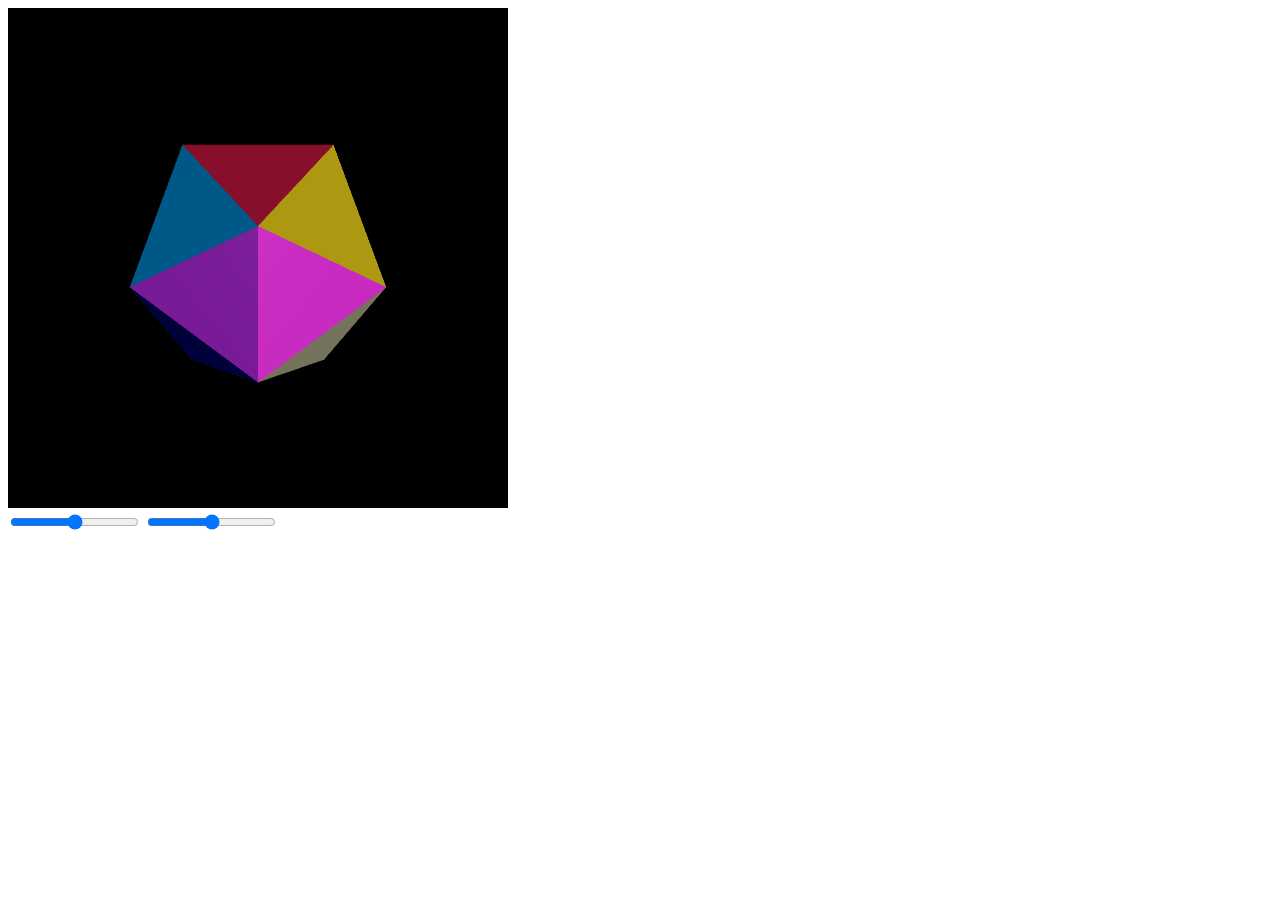
<file: LauraRoettges_HW7CompGraphics/index.html>
<!DOCTYPE html>
<html>
  <head>
    <title>WebGL cube drawn with indexed vertex list</title>
  </head>

  <body>
    <script id="vertexShader" type="not-js">
      attribute vec3 vPosition;
      attribute vec3 vNormal;
      attribute vec3 vColor;
      attribute vec2 vTexCoord;
      varying vec3 fPosition;
      varying vec3 fColor;
      varying vec3 fNormal;
      varying vec2 fTexCoord;
      uniform mat4 uMV;
      uniform mat4 uMVP;

      void main(void) {
        gl_Position = uMVP * vec4(vPosition, 1.0);
        fPosition = (uMV * vec4(vPosition, 1.0)).xyz; // In camera coordinates
        fColor = vColor;
        fNormal = vNormal;                            // In local coordinates
        fTexCoord = vTexCoord;
     }
    </script>

    <script id="fragmentShader" type="not-js">
      precision highp float;
      varying vec3 fPosition;
      varying vec3 fColor;
      varying vec3 fNormal;
      varying vec2 fTexCoord;
      uniform mat4 uMV;
      uniform mat3 uMVn;
      uniform sampler2D texSampler1;

      const vec3  lightV    = vec3(0.0,-0.1,1.0);
      const float lightI    = 1.0;               // only for diffuse component
      const float ambientC  = 0.15;
      const float diffuseC  = 0.75;
      const float specularC = 0.8;
      const float specularE = 32.0;
      const vec3  lightCol  = vec3(1.0,1.0,1.0);
      
      vec2 blinnPhongDir(vec3 lightDir, vec3 n, float lightInt, float Ka,
        float Kd, float Ks, float shininess) {
        vec3 s = normalize(lightDir);
        vec3 v = normalize(-fPosition);
        vec3 h = normalize(v+s);
        float diffuse = Ka + Kd * lightInt * max(0.0, dot(n, s));
        float spec =  Ks * pow(max(0.0, dot(n,h)), shininess);
        return vec2(diffuse, spec);
      }

      void main(void) {
        vec3 numbersNormal = texture2D(texSampler1, fTexCoord).xyz;
        vec3 n_from_numbers = normalize(numbersNormal+fNormal);
        vec3 n = normalize(uMVn * n_from_numbers);
        vec3 ColorS  = blinnPhongDir(lightV,n,0.0   ,0.0,     0.0,     specularC,specularE).y*lightCol;
        vec3 ColorAD = blinnPhongDir(lightV,n,lightI,ambientC,diffuseC,0.0,      1.0      ).x*fColor;
        gl_FragColor = vec4(ColorAD+ColorS,1.0);
      }
    </script>

    <canvas id="mycanvas" width="500" height="500"></canvas>
    <br>
    <input id="slider1" type="range" min="-200" max="200" />
    <input id="slider2" type="range" min="-200" max="200" />
    <script type="text/javascript" src="gl-matrix-min.js"></script>
    <script src="index.js" id="module"></script>
  </body>
</html>
</file>
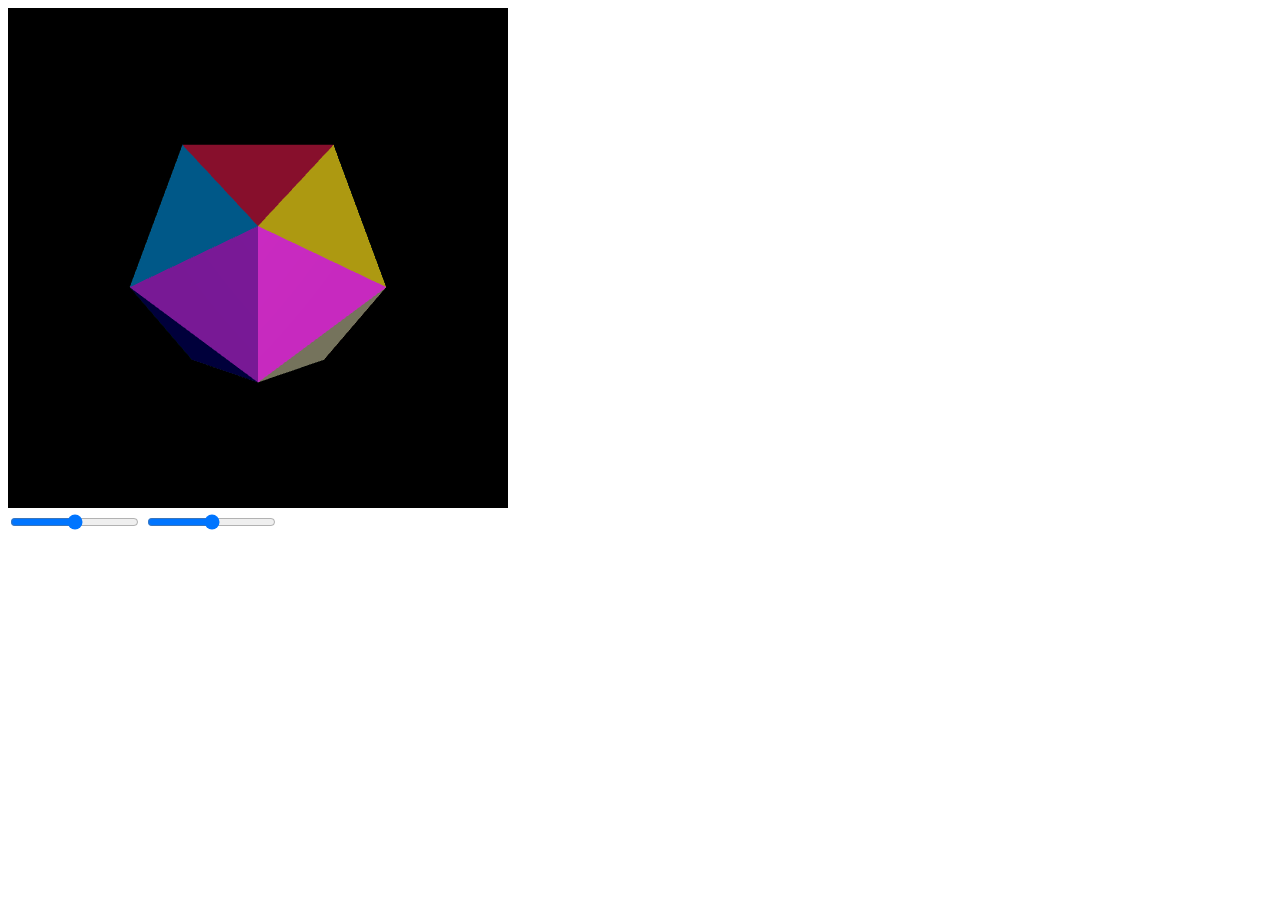
<file: LauraRoettges_HW8CompGraphics/index.html>
<!DOCTYPE html>
<html>
  <head>
    <title>WebGL cube drawn with indexed vertex list</title>
  </head>

  <body>
    <script id="vertexShader" type="not-js">
      attribute vec3 vPosition;
      attribute vec3 vNormal;
      attribute vec3 vColor;
      attribute vec2 vTexCoord;
      attribute vec2 vTexCoord2;
      varying vec3 fPosition;
      varying vec3 fColor;
      varying vec3 fNormal;
      varying vec2 fTexCoord;
      varying vec2 f2TexCoord;
      uniform mat4 uMV;
      uniform mat4 uMVP;

      void main(void) {
        gl_Position = uMVP * vec4(vPosition, 1.0);
        fPosition = (uMV * vec4(vPosition, 1.0)).xyz; // In camera coordinates
        fColor = vColor;
        fNormal = vNormal;                            // In local coordinates
        fTexCoord = vTexCoord;
        f2TexCoord = vTexCoord2;
     }
    </script>

    <script id="fragmentShader" type="not-js">
      precision highp float;
      varying vec3 fPosition;
      varying vec3 fColor;
      varying vec3 fNormal;
      varying vec2 fTexCoord;
      varying vec2 f2TexCoord;
      uniform mat4 uMV;
      uniform mat3 uMVn;
      uniform sampler2D texSampler1;
      uniform sampler2D texSampler2;

      const vec3  lightV    = vec3(0.0,-0.1,1.0);
      const float lightI    = 1.0;               // only for diffuse component
      const float ambientC  = 0.15;
      const float diffuseC  = 0.75;
      const float specularC = 0.8;
      const float specularE = 39.0;
      const vec3  lightCol  = vec3(1.0,1.0,1.0);
      
      vec2 blinnPhongDir(vec3 lightDir, vec3 n, float lightInt, float Ka,
        float Kd, float Ks, float shininess) {
        vec3 s = normalize(lightDir);
        vec3 v = normalize(-fPosition);
        vec3 h = normalize(v+s);
        float diffuse = Ka + Kd * lightInt * max(0.0, dot(n, s));
        float spec =  Ks * pow(max(0.0, dot(n,h)), shininess);
        return vec2(diffuse, spec);
      }

      void main(void) {

        float texSelector=texture2D(texSampler1,fTexCoord).x;
        vec3 texColor1=texture2D(texSampler1,fTexCoord).xyz;
        vec3 texColor2=texture2D(texSampler2,fTexCoord).xyz;
        vec3 texColor;
        vec3 whichCol;
        if(texSelector < 0.5)
          texColor = 0.5*texColor1;
        else
          texColor = texColor2;
        vec3 n_from_numbers = normalize(texColor+fNormal);
        vec3 n = normalize(uMVn * n_from_numbers);
        if (texSelector < 0.5)
          whichCol = fColor;
        else
          whichCol = 0.5*texColor*1.8*(fColor);
        vec3 ColorS  = blinnPhongDir(lightV,n,0.0   ,0.0,     0.0,     specularC,specularE).y*lightCol*whichCol;
        vec3 ColorAD = blinnPhongDir(lightV,n,lightI,ambientC,diffuseC,0.0,      1.0      ).x*whichCol;
        gl_FragColor = vec4(ColorAD+ColorS,1.0);
      }
    </script>

    <canvas id="mycanvas" width="500" height="500"></canvas>
    <br>
    <input id="slider1" type="range" min="-200" max="200" />
    <input id="slider2" type="range" min="-200" max="200" />
    <script type="text/javascript" src="gl-matrix-min.js"></script>
    <script src="index.js" id="module"></script>
  </body>
</html>
</file>
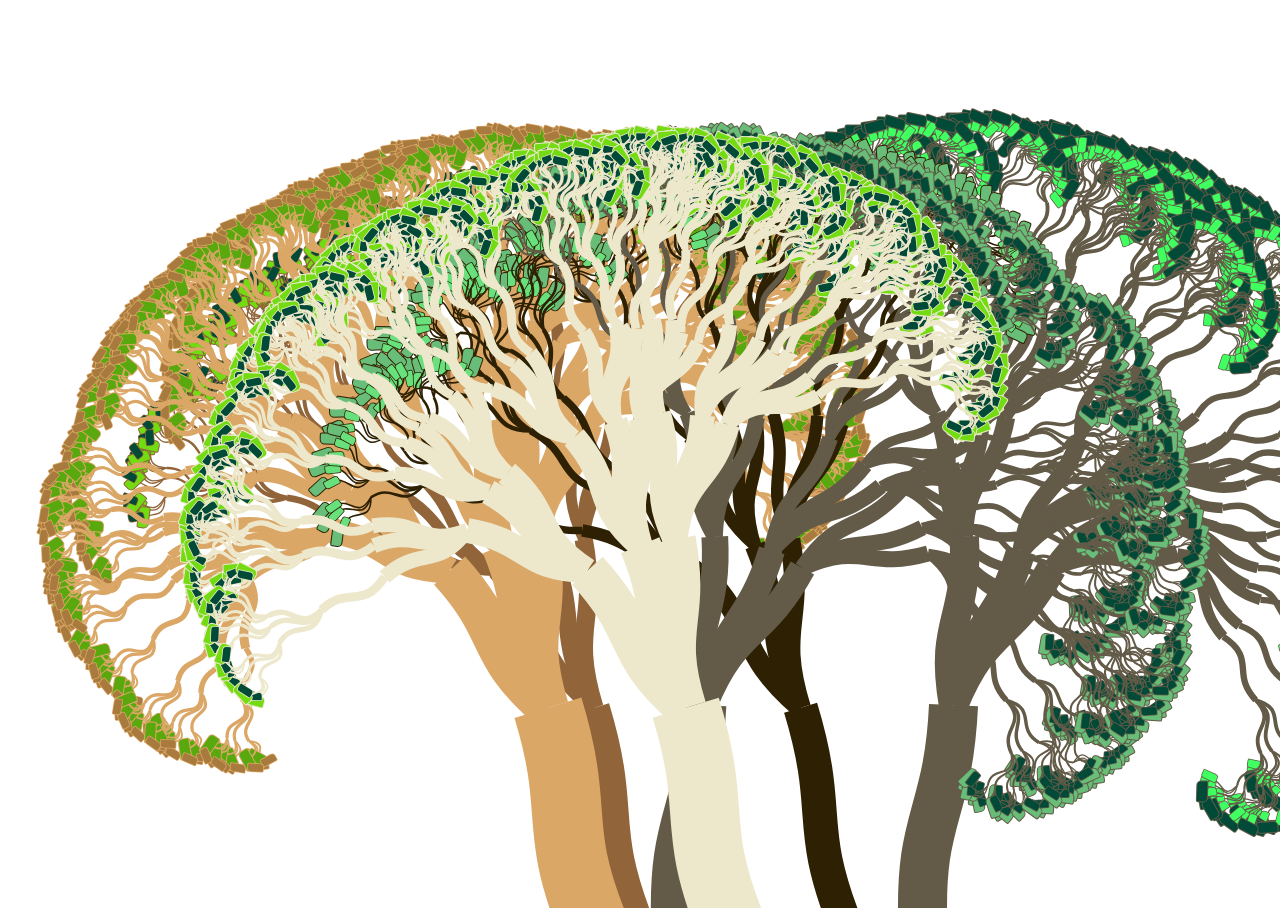
<file: LauraRoettges_HW2CompGraphics/lhrHW2Animate.html>
<!DOCTYPE html>
<html>
  <head>
    <title>LHR HW 2</title>
    <meta name="viewport" content="width=device-width, initial-scale=1.0">
  </head>
  <body>
    <canvas id="myCanvas" width=device-width height=device-height></canvas>
    <br/>
    <script src="lhrHW2Animate.js" id="module"></script>
  </body>
</html>
</file>
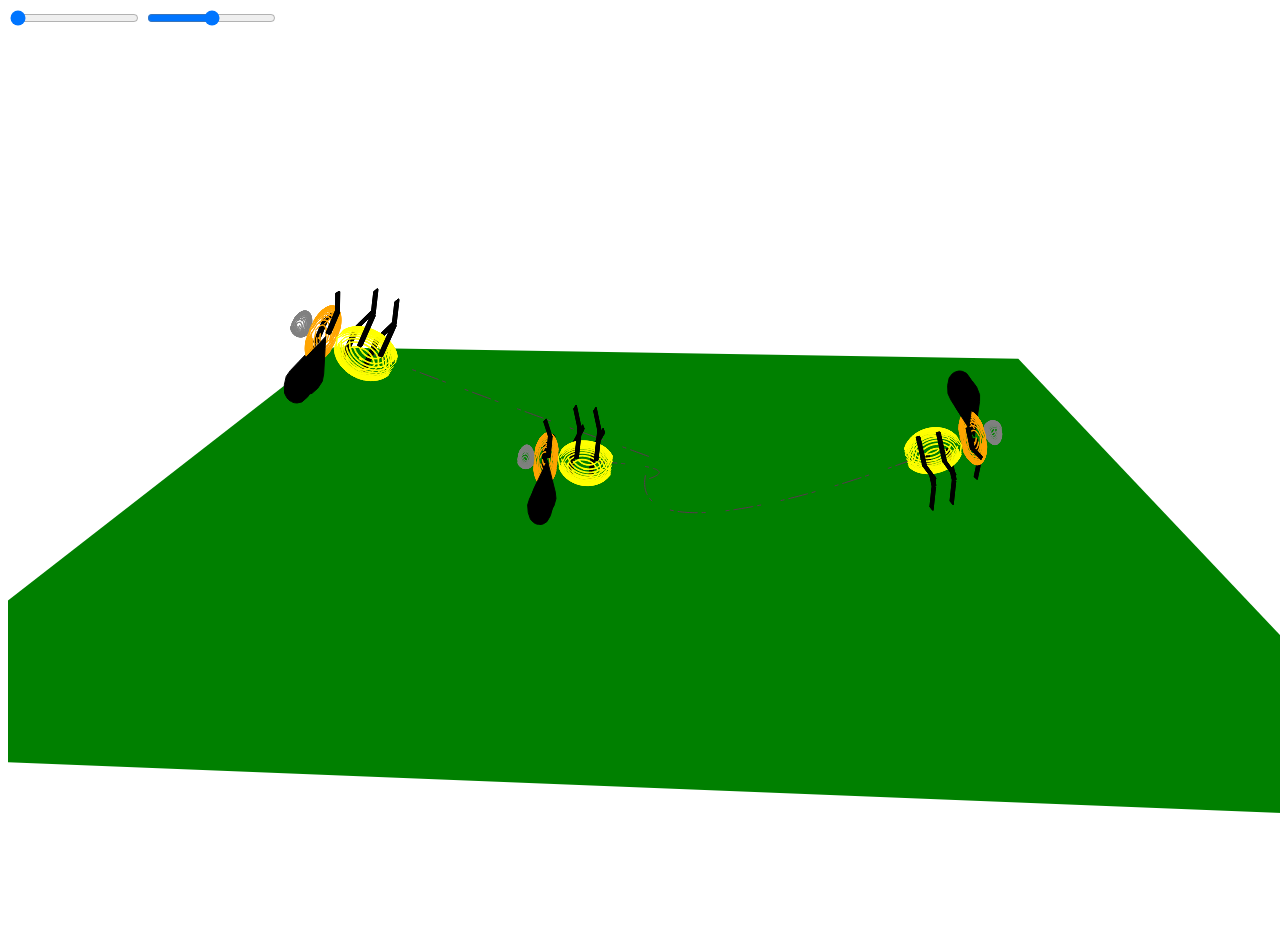
<file: LauraRoettges_HW5CompGraphics/lhrhw5.html>
<!DOCTYPE html>
<html>
  <head>
    <title>Try to draw in 3d</title>
    <meta name="viewport" content="width=device-width, initial-scale=1.0">
  </head>
  <body>
    <input id="slider1" type="range" min="1" max="200" class="slider">
    <input id="slider2" type="range" min="1" max="1800" class="slider">
    <canvas id="myCanvas" width=device-width height=device-height></canvas> 
    <script type="text/javascript" src="gl-matrix-min.js"></script>
    <script src="lhrhw5_v2.js" id="module"></script>
  </body>
</html>
</file>
